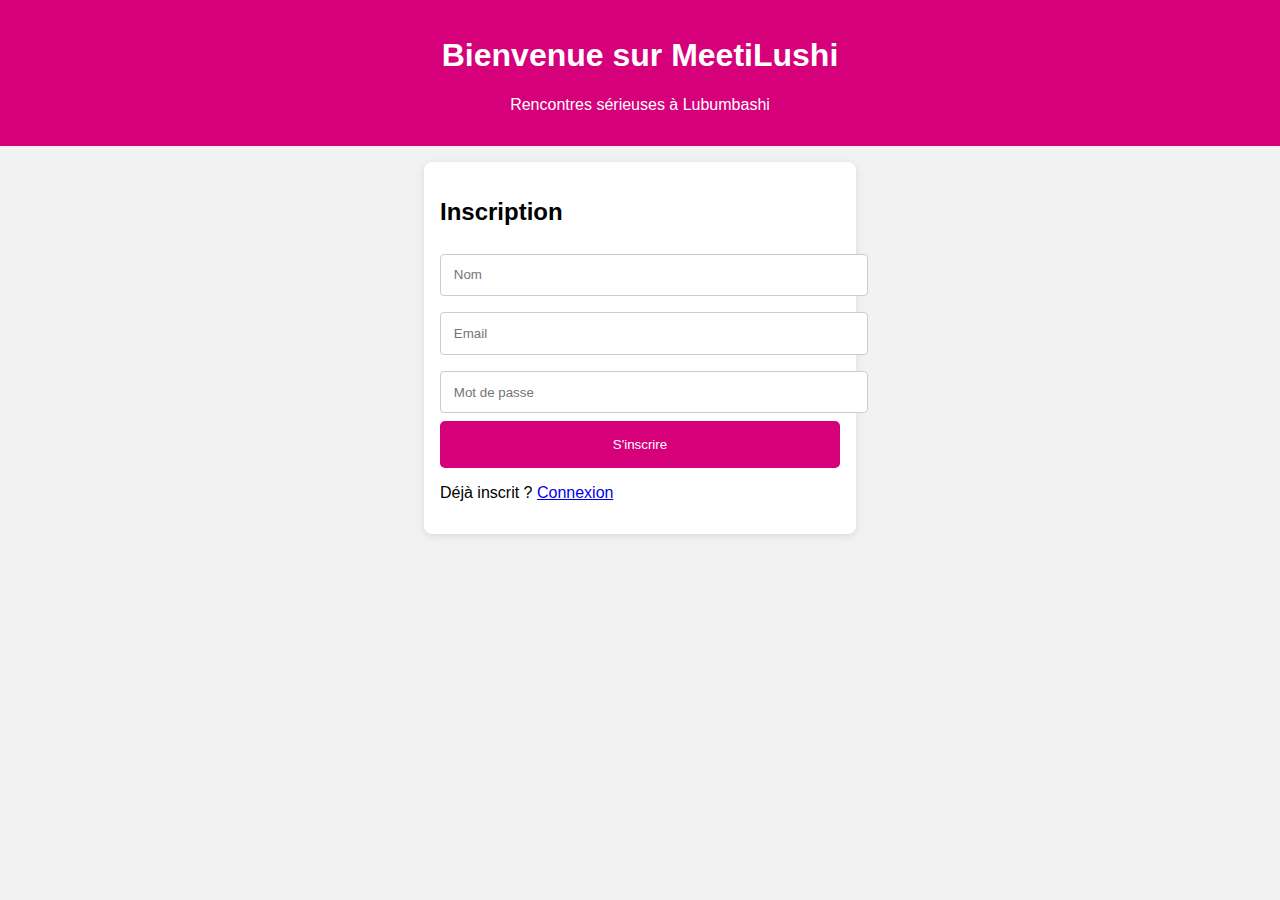
<file: index.html>
<!DOCTYPE html>
<html lang="fr">
<head>
  <meta charset="UTF-8" />
  <meta name="viewport" content="width=device-width, initial-scale=1.0"/>
  <title>Inscription - MeetiLushi</title>
  <link rel="stylesheet" href="style.css" />
</head>
<body>
  <header>
    <h1>Bienvenue sur MeetiLushi</h1>
    <p>Rencontres sérieuses à Lubumbashi</p>
  </header>
  <main>
    <section class="form-container">
      <h2>Inscription</h2>
      <form id="registerForm">
        <input type="text" placeholder="Nom" id="name" required />
        <input type="email" placeholder="Email" id="email" required />
        <input type="password" placeholder="Mot de passe" id="password" required />
        <button type="submit">S'inscrire</button>
      </form>
      <p id="message"></p>
      <p>Déjà inscrit ? <a href="login.html">Connexion</a></p>
    </section>
  </main>
  <script src="script.js"></script>
</body>
</html>
</file>
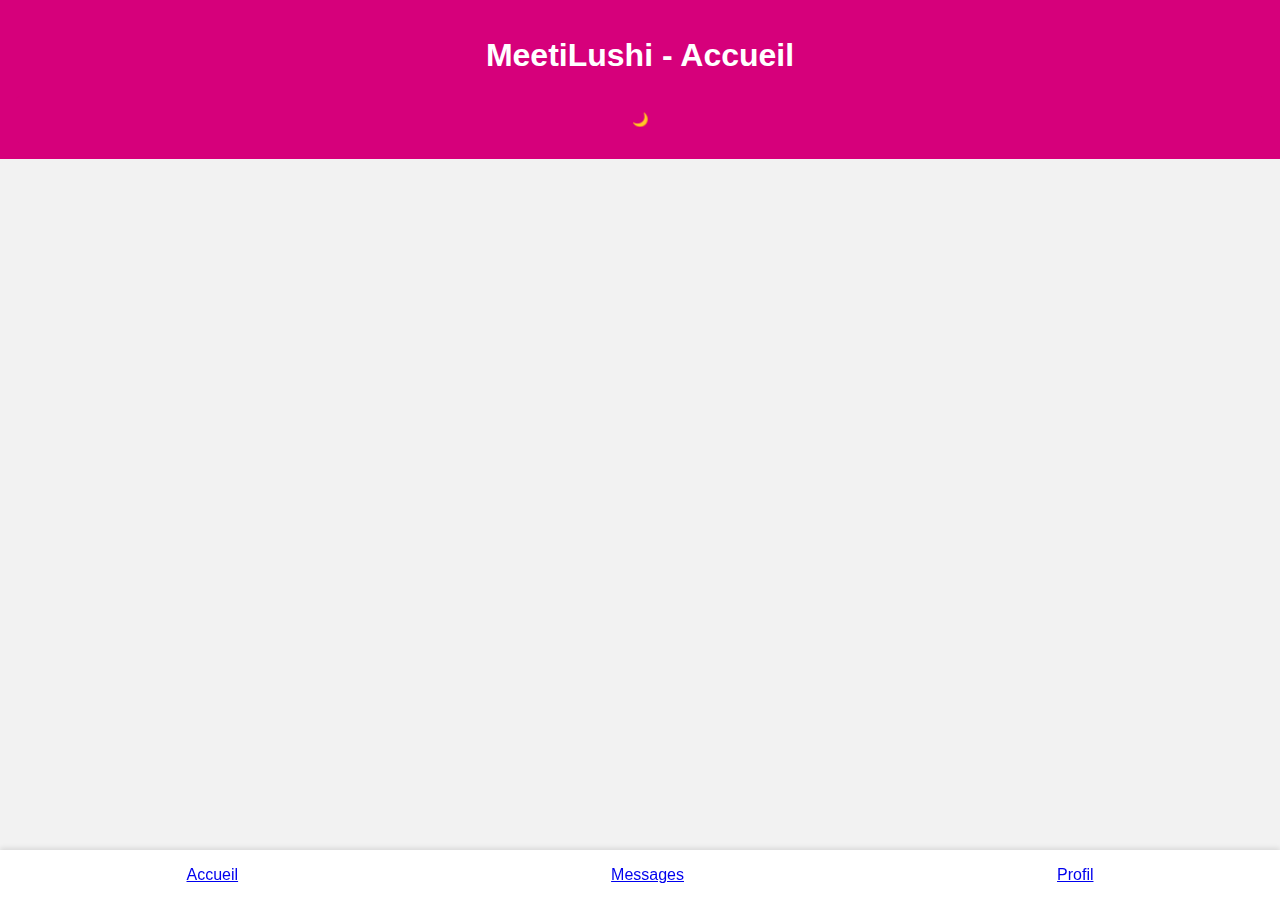
<file: home.html>
<!DOCTYPE html>
<html lang="fr">
<head>
  <meta charset="UTF-8" />
  <meta name="viewport" content="width=device-width, initial-scale=1.0"/>
  <title>Accueil - MeetiLushi</title>
  <link rel="stylesheet" href="style.css" />
</head>
<body>
  <header>
    <h1>MeetiLushi - Accueil</h1>
    <button onclick="toggleDarkMode()">🌙</button>
  </header>
  <main>
    <section class="profiles" id="profilesList"></section>
  </main>
  <nav>
    <a href="home.html">Accueil</a>
    <a href="messages.html">Messages</a>
    <a href="profile.html">Profil</a>
  </nav>
  <script src="script.js"></script>
  <script src="darkmode.js"></script>
</body>
</html>
</file>
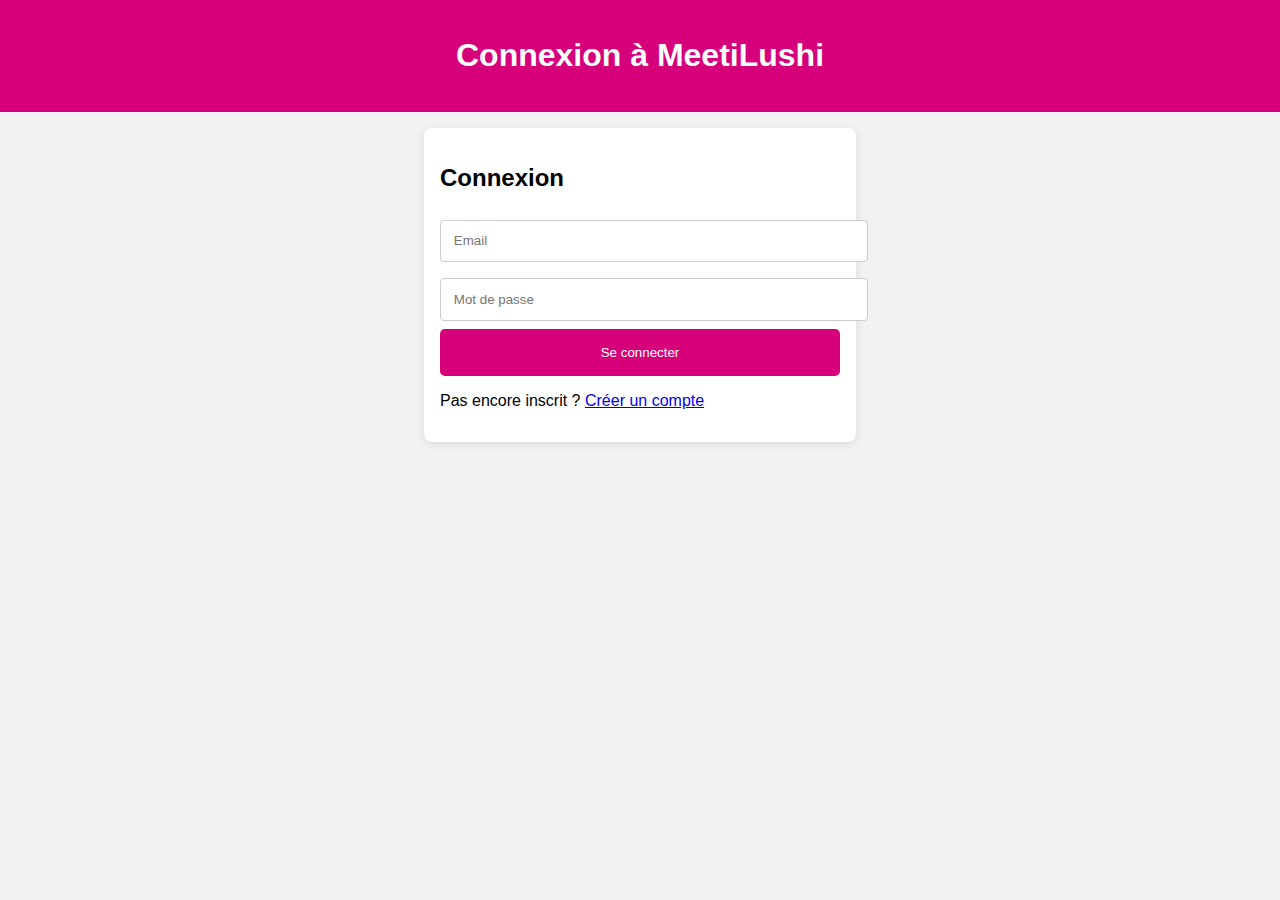
<file: login.html>
<!DOCTYPE html>
<html lang="fr">
<head>
  <meta charset="UTF-8" />
  <meta name="viewport" content="width=device-width, initial-scale=1.0"/>
  <title>Connexion - MeetiLushi</title>
  <link rel="stylesheet" href="style.css" />
</head>
<body>
  <header>
    <h1>Connexion à MeetiLushi</h1>
  </header>
  <main>
    <section class="form-container">
      <h2>Connexion</h2>
      <form id="loginForm">
        <input type="email" placeholder="Email" id="loginEmail" required />
        <input type="password" placeholder="Mot de passe" id="loginPassword" required />
        <button type="submit">Se connecter</button>
      </form>
      <p id="loginMessage"></p>
      <p>Pas encore inscrit ? <a href="index.html">Créer un compte</a></p>
    </section>
  </main>
  <script src="script.js"></script>
</body>
</html>
</file>
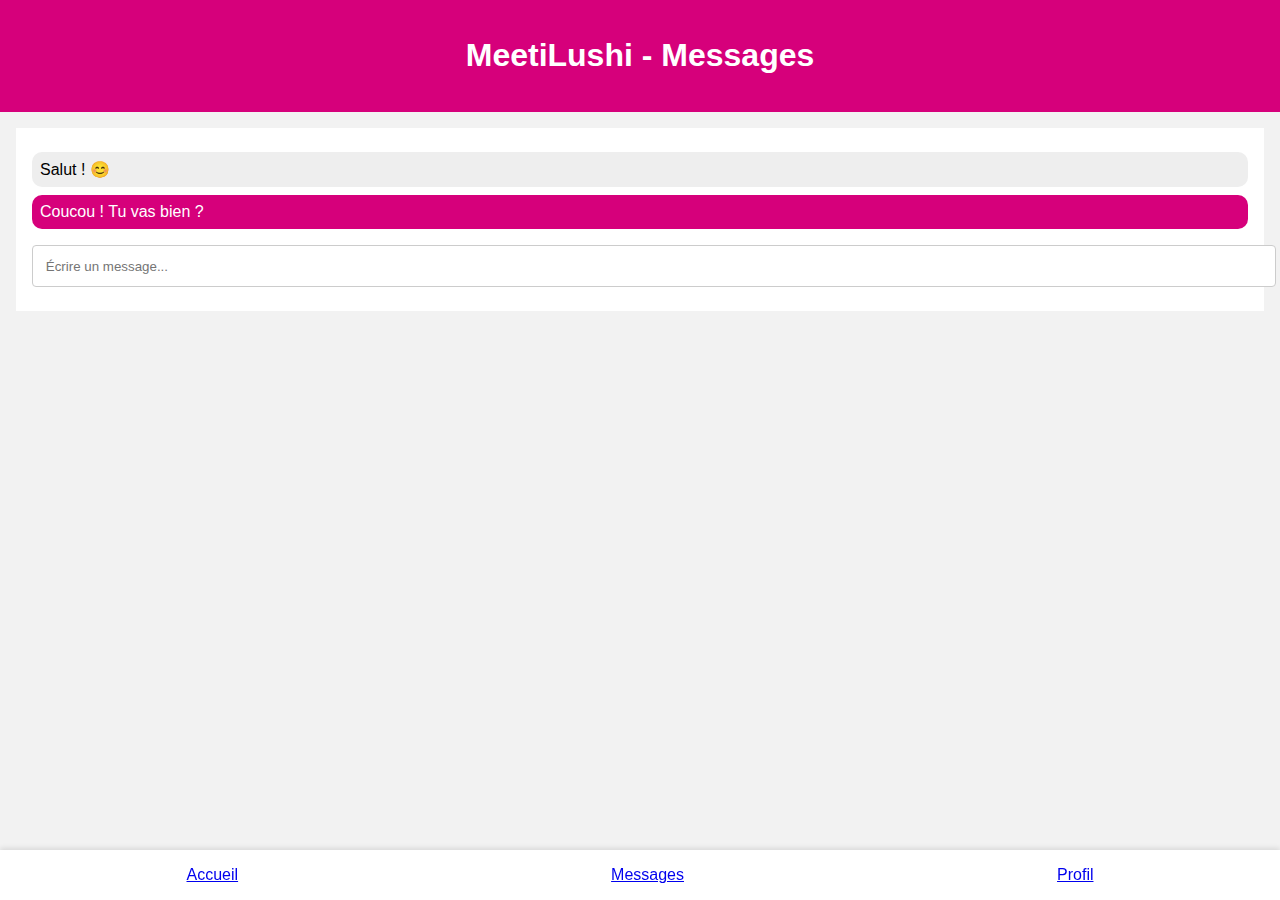
<file: messages.html>
<!DOCTYPE html>
<html lang="fr">
<head>
  <meta charset="UTF-8" />
  <meta name="viewport" content="width=device-width, initial-scale=1.0"/>
  <title>Messages - MeetiLushi</title>
  <link rel="stylesheet" href="style.css" />
</head>
<body>
  <header>
    <h1>MeetiLushi - Messages</h1>
  </header>
  <main>
    <section class="chat">
      <div class="message received">Salut ! 😊</div>
      <div class="message sent">Coucou ! Tu vas bien ?</div>
      <input type="text" placeholder="Écrire un message..." />
    </section>
  </main>
  <nav>
    <a href="home.html">Accueil</a>
    <a href="messages.html">Messages</a>
    <a href="profile.html">Profil</a>
  </nav>
</body>
</html>
</file>
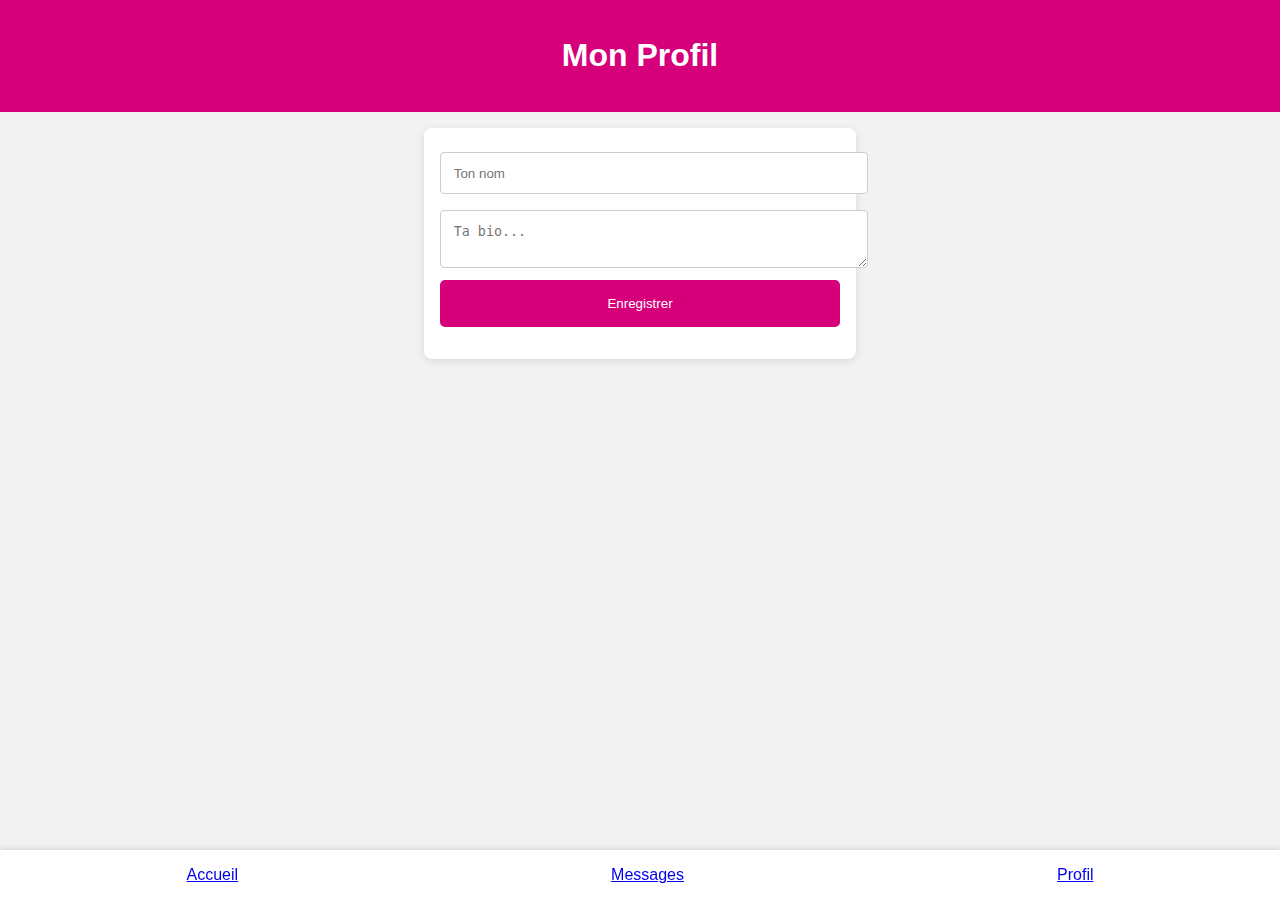
<file: profile.html>
<!DOCTYPE html>
<html lang="fr">
<head>
  <meta charset="UTF-8" />
  <meta name="viewport" content="width=device-width, initial-scale=1.0"/>
  <title>Mon Profil - MeetiLushi</title>
  <link rel="stylesheet" href="style.css" />
</head>
<body>
  <header>
    <h1>Mon Profil</h1>
  </header>
  <main>
    <section class="form-container">
      <input type="text" id="userName" placeholder="Ton nom" />
      <textarea id="userBio" placeholder="Ta bio..."></textarea>
      <button onclick="saveProfile()">Enregistrer</button>
      <p id="saveMessage"></p>
    </section>
  </main>
  <nav>
    <a href="home.html">Accueil</a>
    <a href="messages.html">Messages</a>
    <a href="profile.html">Profil</a>
  </nav>
  <script src="script.js"></script>
</body>
</html>
</file>
<file: style.css>
body{margin:0;font-family:sans-serif;background:#f2f2f2}header{background:#d6007b;color:white;padding:1rem;text-align:center}main{padding:1rem}.form-container{background:white;padding:1rem;border-radius:8px;max-width:400px;margin:auto;box-shadow:0 2px 8px rgba(0,0,0,0.1)}input,textarea{width:100%;margin:0.5rem 0;padding:0.8rem;border:1px solid #ccc;border-radius:4px}button{background:#d6007b;color:white;border:none;padding:1rem;width:100%;border-radius:5px;cursor:pointer}button:hover{background:#b0006a}nav{position:fixed;bottom:0;left:0;right:0;background:#fff;display:flex;justify-content:space-around;padding:1rem 0;box-shadow:0 -2px 5px rgba(0,0,0,0.1)}.profiles{display:grid;gap:1rem}.profile-card{background:white;padding:1rem;border-radius:10px;text-align:center}.like-btn{color:#d6007b;font-size:1.2rem}.chat{background:white;padding:1rem}.message{margin:0.5rem 0;padding:0.5rem;border-radius:10px}.received{background:#eee}.sent{background:#d6007b;color:white}
</file>
